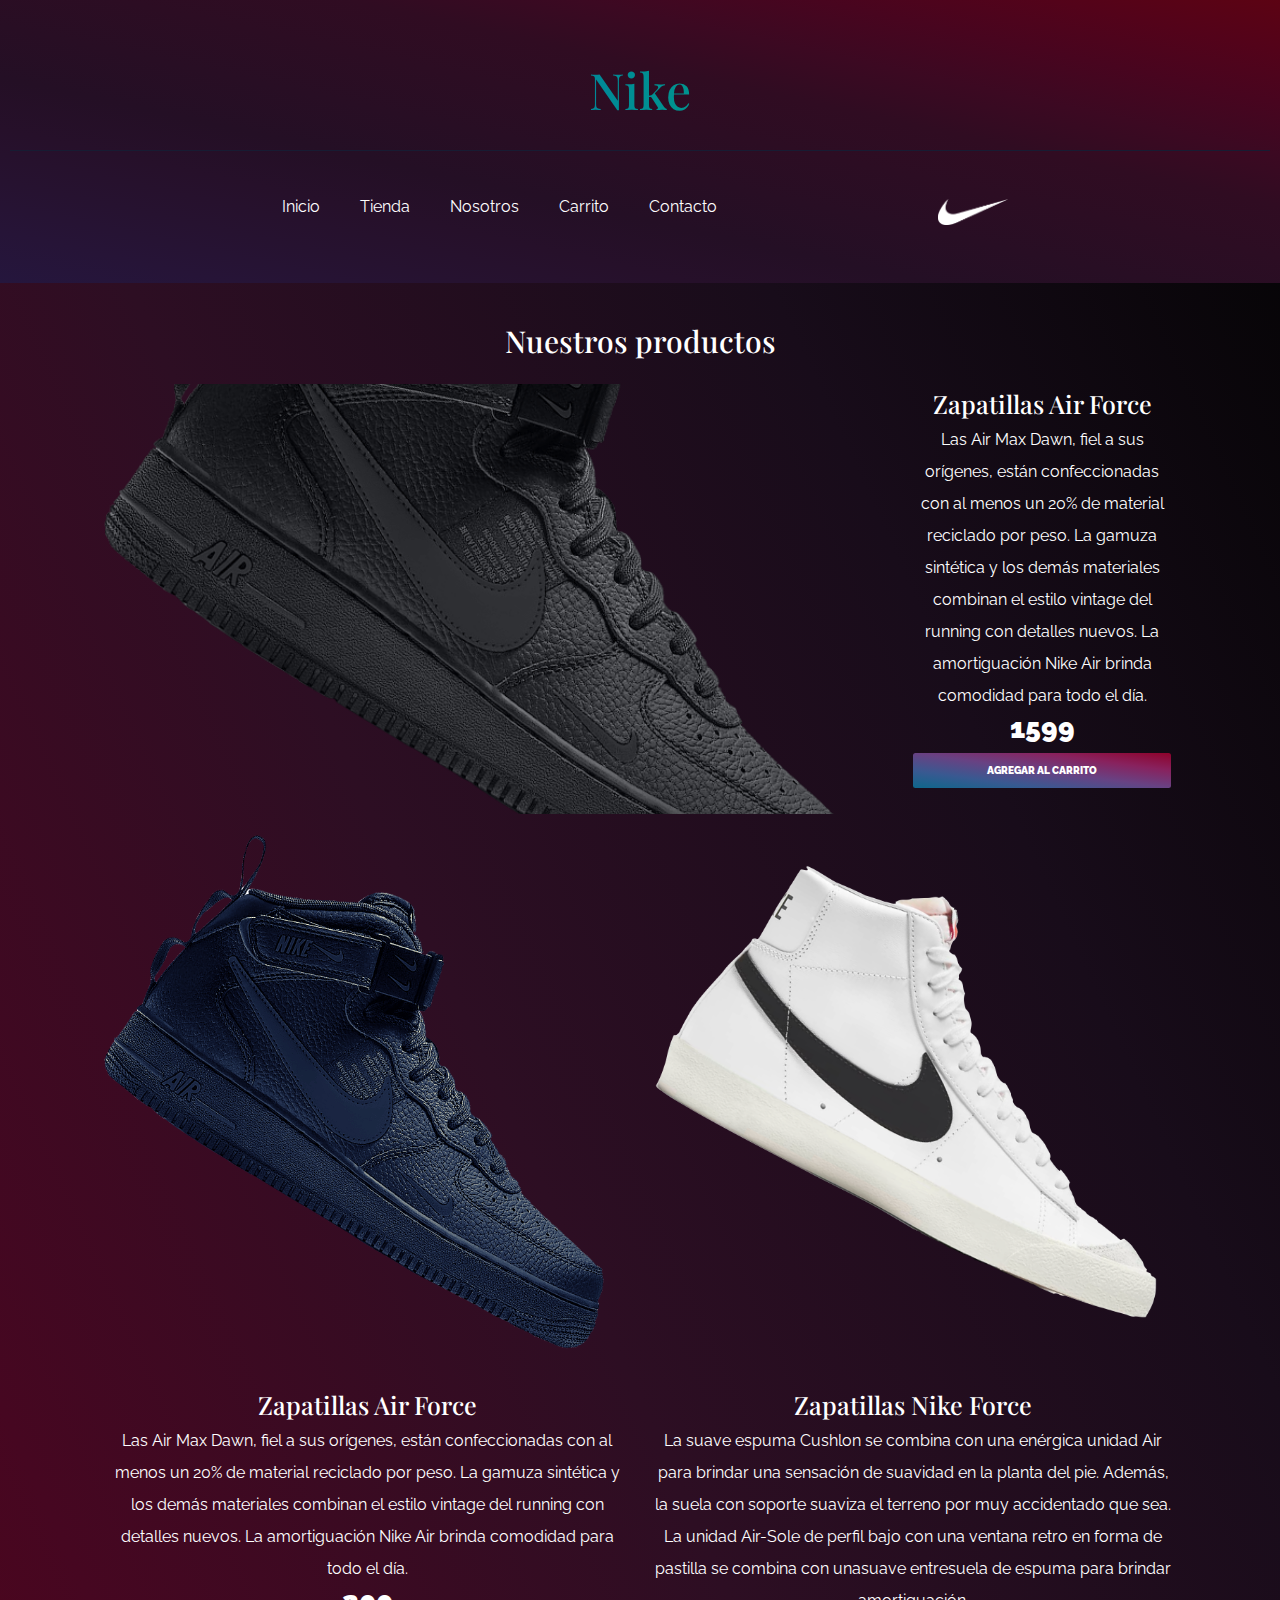
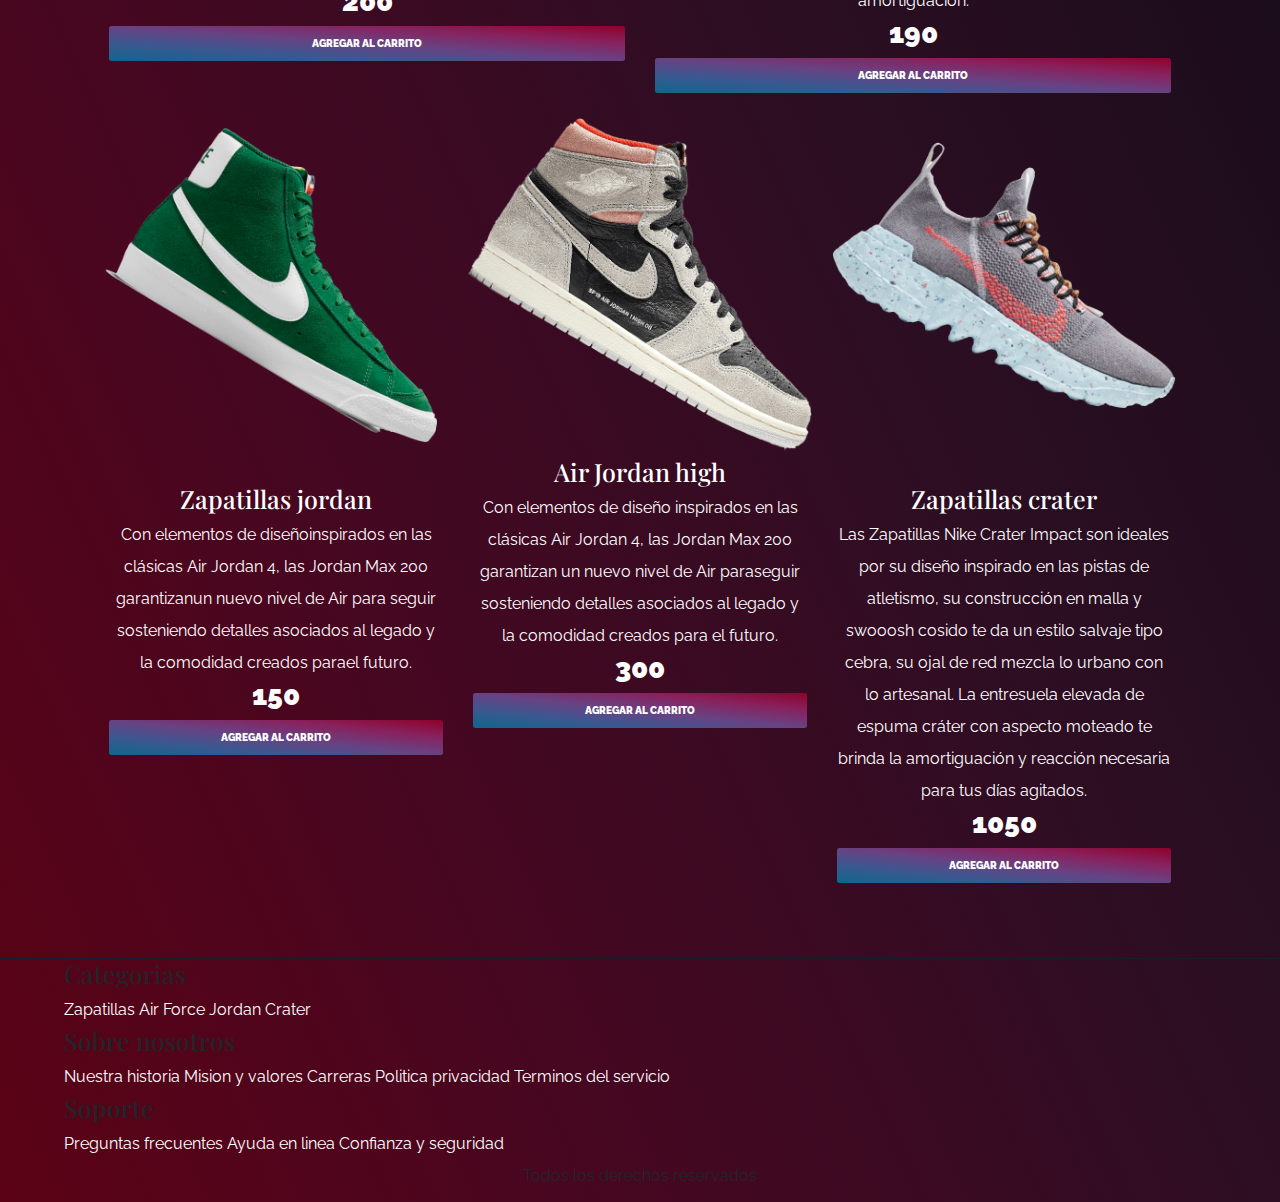
<file: tienda.html>
<!DOCTYPE html>
<html lang="en">

<head>
    <meta charset="UTF-8">
    <meta http-equiv="X-UA-Compatible" content="IE=edge">
    <meta name="viewport" content="width=device-width, initial-scale=1.0">
    <link rel="preconnect" href="https://fonts.googleapis.com">
    <link rel="preconnect" href="https://fonts.gstatic.com" crossorigin>
    <link href="https://fonts.googleapis.com/css2?family=Raleway:wght@400;600;900&display=swap" rel="stylesheet">
    <link rel="preconnect" href="https://fonts.googleapis.com">
    <link rel="preconnect" href="https://fonts.gstatic.com" crossorigin>
    <link rel="stylesheet" href="https://use.fontawesome.com/releases/v5.15.4/css/all.css"
        integrity="sha384-DyZ88mC6Up2uqS4h/KRgHuoeGwBcD4Ng9SiP4dIRy0EXTlnuz47vAwmeGwVChigm" crossorigin="anonymous">
    <link
        href="https://fonts.googleapis.com/css2?family=Playfair+Display:wght@400;600&family=Raleway:wght@400;600;900&display=swap"
        rel="stylesheet">
    <link rel="stylesheet" href="bootstrap.css">
    <link rel="stylesheet" href="estilos.css">
    <title>Nike - Just Do it</title>
    <link rel="shortcut icon" href="img/logo.png">
</head>
<body>
    <header>
        <h1 class="nombre-sitio">Nike</h1>

    <div class="contenedor-navegacion">
        <nav class="nav-principal contenedor">
            <ul class="enlaces-menu">
                <a href="index.html">Inicio</a>
                <a href="tienda.html">Tienda</a>
                <a href="paginas/nosotros.html">Nosotros</a>
                <a href="paginas/carrito.html">Carrito</a>
                <a href="paginas/contacto.html">Contacto</a>
            </ul>
            <button class="ham">
                <span class="br-1"></span>
                <span class="br-2"></span>
                <span class="br-3"></span>
            </button>
            <div class="navbar" id="navbar">
                <ul class="navbar-nav mr-auto">
                    <li class="nav-item dropdown">
                        <img src="img/logo.png" class="nav-link dropdown-toggle img-fluid" height="70px"
                            width="70px" href="#" id="dropdown01" data-toggle="dropdown" aria-haspopup="true"
                            aria-expanded="false"></img>
                        <div id="carrito" class="dropdown-menu" aria-labelledby="navbar">
                            <table id="lista-carrito" class="table">
                                <thead>
                                    <tr>
                                        <th>Imagen</th>
                                        <th>Nombre</th>
                                        <th>Precio</th>
                                        <th></th>
                                    </tr>
                                </thead>
                                <tbody></tbody>
                            </table>

                            <a href="#" id="vaciar-carrito" class="btn btn-primary btn-block">Vaciar Carrito</a>
                            <a href="#" id="procesar-pedido" class="btn btn-danger btn-block">Procesar
                                Compra</a>
                        </div>
                    </li>
                </ul>
            </div>
        </nav>
    </div>
</header>
<main class="contenido-principal contenedor">
    <h2 class="text-center">Nuestros productos</h2>
    <div class="listado-productos" id="listar-productos"> </div>

        <!--PRODUCTOS CON JS-->
        <template id="template-card">
            <div class="producto">
                <img src="img/producto1.jpg" id="imagen" alt="Imagen del producto, que es una PC">
                <div class="texto-producto text-center first-item">
                    <h3 id="titulo">Zapatillas Air Force</h3>
                    <p>Lorem ipsum dolor sit amet consectetur adipisicing elit. Tempore consequatur esse magni velit, officiis commodi laudantium rerum delectus illum ut sit, aliquid incidunt qui illo veniam accusamus culpa modi dolor.
                    </p>
                    <h4 class="card-title pricing-card-title precio"><span class="precio">$1599</span></h4>
                    <a href="#" class="btn agregar-carrito" data-id="1">Agregar al carrito</a>
                </div>
                <!---INFORMACION DEL PRODUCTO-->
            </div>
            <!--PRODUCTO-->
        </template>
</main>
<footer class="site-footer">
    <div class="footer-grid contenedor">
        <div>
            <h3>Categorias</h3>
            <nav>
                <a href="">Zapatillas Air Force</a>
                <a href="">Jordan</a>
                <a href="">Crater</a>
            </nav>
        </div>
        <div>
            <h3>Sobre nosotros</h3>
            <nav>
                <a href="">Nuestra historia</a>
                <a href="">Mision y valores</a>
                <a href="">Carreras</a>
                <a href="">Politica privacidad</a>
                <a href="">Terminos del servicio</a>
            </nav>
        </div>
        <div>
            <h3>Soporte</h3>
            <nav>
                <a href="">Preguntas frecuentes</a>
                <a href="">Ayuda en linea</a>
                <a href="">Confianza y seguridad</a>
            </nav>
        </div>
    </div>
    <p class="text-center">Todos los derechos reservados</p>
</footer>
    <script src="js/carrito.js"></script>
    <script src="js/pedidos.js"></script>
    <script src="js/stock.js"></script>
    <script src="https://code.jquery.com/jquery-3.5.1.slim.min.js"></script>
    <script src="https://cdn.jsdelivr.net/npm/popper.js@1.16.0/dist/umd/popper.min.js"
    integrity="sha384-Q6E9RHvbIyZFJoft+2mJbHaEWldlvI9IOYy5n3zV9zzTtmI3UksdQRVvoxMfooAo"
    crossorigin="anonymous"></script>
    <script src="https://stackpath.bootstrapcdn.com/bootstrap/4.5.0/js/bootstrap.min.js"
    integrity="sha384-OgVRvuATP1z7JjHLkuOU7Xw704+h835Lr+6QL9UvYjZE3Ipu6Tp75j7Bh/kR0JKI"
    crossorigin="anonymous"></script>
</body>
</html>
</file>
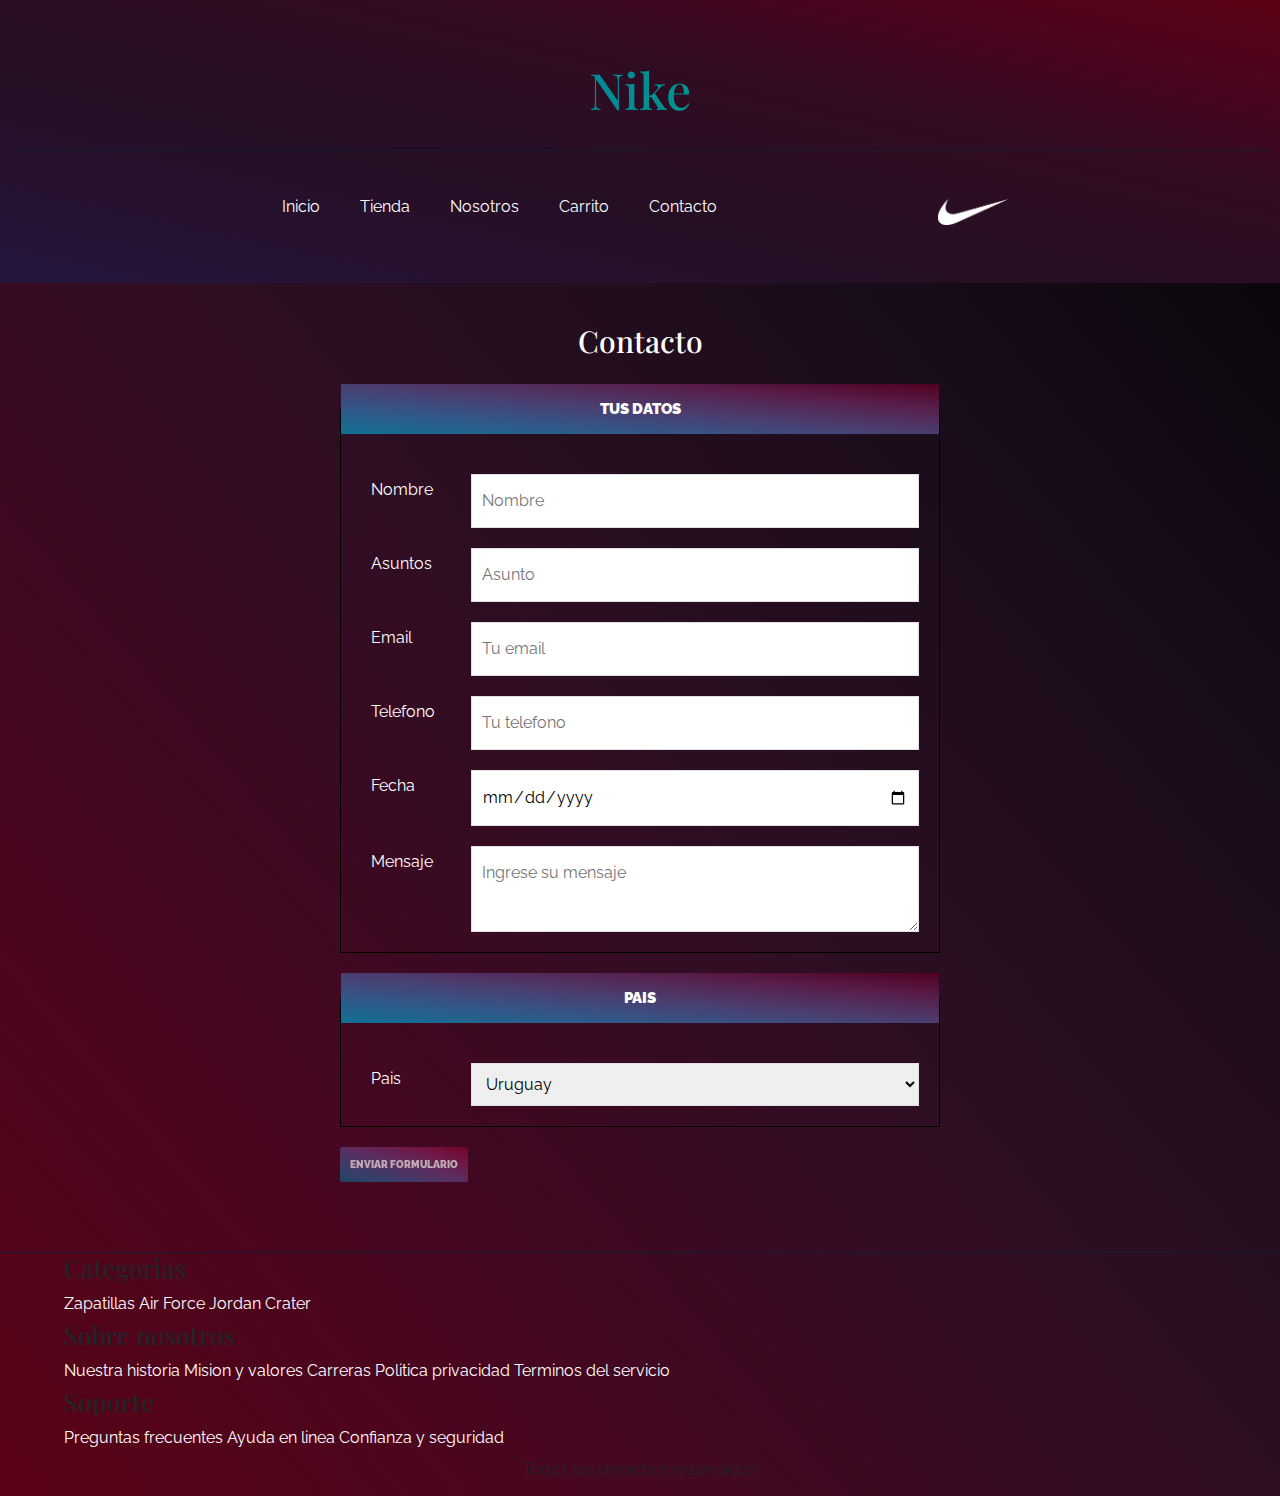
<file: paginas/contacto.html>
<!DOCTYPE html>
<html lang="en">

<head>
    <meta charset="UTF-8">
    <meta http-equiv="X-UA-Compatible" content="IE=edge">
    <meta name="viewport" content="width=device-width, initial-scale=1.0">
    <link rel="preconnect" href="https://fonts.googleapis.com">
    <link rel="preconnect" href="https://fonts.gstatic.com" crossorigin>
    <link href="https://fonts.googleapis.com/css2?family=Raleway:wght@400;600;900&display=swap" rel="stylesheet">
    <link rel="preconnect" href="https://fonts.googleapis.com">
    <link rel="preconnect" href="https://fonts.gstatic.com" crossorigin>
    <link rel="stylesheet" href="https://use.fontawesome.com/releases/v5.15.4/css/all.css"
        integrity="sha384-DyZ88mC6Up2uqS4h/KRgHuoeGwBcD4Ng9SiP4dIRy0EXTlnuz47vAwmeGwVChigm" crossorigin="anonymous">
    <link
        href="https://fonts.googleapis.com/css2?family=Playfair+Display:wght@400;600&family=Raleway:wght@400;600;900&display=swap"
        rel="stylesheet">
    <link rel="stylesheet" href="../bootstrap.css">
    <link rel="stylesheet" href="../estilos.css">
    <title>Nike - Just Do it</title>
    <link rel="shortcut icon" href="../img/logo.png">
</head>

<body>
    <header>
        <h1 class="nombre-sitio">Nike</h1>

    <div class="contenedor-navegacion">
        <nav class="nav-principal contenedor">
            <ul class="enlaces-menu">
                <a href="../index.html">Inicio</a>
                <a href="../tienda.html">Tienda</a>
                <a href="nosotros.html">Nosotros</a>
                <a href="carrito.html">Carrito</a>
                <a href="contacto.html">Contacto</a>
            </ul>
            <button class="ham">
                <span class="br-1"></span>
                <span class="br-2"></span>
                <span class="br-3"></span>
            </button>

            <div class="navbar" id="navbar">
                <ul class="navbar-nav mr-auto">
                    <li class="nav-item dropdown">
                        <img src="../img/logo.png" class="nav-link dropdown-toggle img-fluid" height="70px"
                            width="70px" href="#" id="dropdown01" data-toggle="dropdown" aria-haspopup="true"
                            aria-expanded="false"></img>
                        <div id="carrito" class="dropdown-menu" aria-labelledby="navbar">
                            <table id="lista-carrito" class="table">
                                <thead>
                                    <tr>
                                        <th>Imagen</th>
                                        <th>Nombre</th>
                                        <th>Precio</th>
                                        <th></th>
                                    </tr>
                                </thead>
                                <tbody></tbody>
                            </table>

                            <a href="#" id="vaciar-carrito" class="btn btn-primary btn-block">Vaciar Carrito</a>
                            <a href="#" id="procesar-pedido" class="btn btn-danger btn-block">Procesar
                                Compra</a>
                        </div>
                    </li>
                </ul>
            </div>
        </nav>
    </div>
</header>
    <main class="contenido-principal contenedor">
        <h2 class="text-center">Contacto</h2>
        <form action="" class="formulario" id="enviar-email">
            <fieldset>
                <legend>Tus datos</legend>
            <div class="campo">
                <label for="nombre">Nombre</label>
                <input id="nombre" type="text" placeholder="Nombre">
            </div>

            <div class="campo">
                <label for="Asunto">Asuntos</label>
                <input id="asunto" type="text" placeholder="Asunto">
            </div>

            <div class="campo">
                <label for="email">Email</label>
                <input id="email" type="email" placeholder="Tu email">
            </div>
            <div class="campo">
                <label for="tel">Telefono</label>
                <input id="tel" type="tel" placeholder="Tu telefono">
            </div>
            <div class="campo">
                <label for="date">Fecha</label>
                <input id="date" type="date">
            </div>
            <div class="campo">
                <label for="tel">Mensaje</label>
                <textarea placeholder="Ingrese su mensaje" id="mensaje"></textarea>
            </div>
        </fieldset>
        <fieldset>
            <legend>Pais</legend>
            <div class="campo">
                <label for="pais" id="pais">Pais</label>
                <select>
                    <option>
                        Uruguay
                    </option>
                    <option>
                        Argentina
                    </option> <option>
                        Paraguay
                    </option>
                    <option>
                        Otro
                    </option>
                </select>
            </div>
        </fieldset>
        <div class="row justify-content-center" id="loaders">
            <img id="cargando" src="../img/cargando.gif" width="220">
        </div>
            <input type="submit" class ="btn" id="enviar" value="Enviar formulario">
    </form>

    </main>
    <footer class="site-footer">
        <div class="footer-grid contenedor">
            <div>
                <h3>Categorias</h3>
                <nav>
                    <a href="">Zapatillas Air Force</a>
                    <a href="">Jordan</a>
                    <a href="">Crater</a>
                </nav>
            </div>
            <div>
                <h3>Sobre nosotros</h3>
                <nav>
                    <a href="">Nuestra historia</a>
                    <a href="">Mision y valores</a>
                    <a href="">Carreras</a>
                    <a href="">Politica privacidad</a>
                    <a href="">Terminos del servicio</a>
                </nav>
            </div>
            <div>
                <h3>Soporte</h3>
                <nav>
                    <a href="">Preguntas frecuentes</a>
                    <a href="">Ayuda en linea</a>
                    <a href="">Confianza y seguridad</a>
                </nav>
            </div>
        </div>
        <p class="text-center">Todos los derechos reservados</p>
    </footer>
<script src="../js/carrito.js"></script>
<script src="../js/pedidos.js"></script>
<script src="../js/formulario.js"></script>
<script src="https://code.jquery.com/jquery-3.6.0.min.js"></script>
<script src="https://cdn.jsdelivr.net/npm/popper.js@1.16.0/dist/umd/popper.min.js"
integrity="sha384-Q6E9RHvbIyZFJoft+2mJbHaEWldlvI9IOYy5n3zV9zzTtmI3UksdQRVvoxMfooAo"
crossorigin="anonymous"></script>
<script src="https://stackpath.bootstrapcdn.com/bootstrap/4.5.0/js/bootstrap.min.js"
integrity="sha384-OgVRvuATP1z7JjHLkuOU7Xw704+h835Lr+6QL9UvYjZE3Ipu6Tp75j7Bh/kR0JKI"
crossorigin="anonymous"></script>
</body>
</html>
</file>
<file: estilos.css>
* {
    margin: 0px;
    padding: 0px;
    box-sizing: border-box;
  }
  
  html {
    font-size: 62.5%;
  }
  
  a {
    text-decoration: none;
    color: #fff;
  }
  
  img {
    max-width: 100%;
    display: block;
  }
  
  h1, h2, h3 {
    font-family: "Playfair Display", serif;
  }
  
  h1 {
    font-size: 5rem;
  }
  
  h2 {
    font-size: 3rem;
    color: #fff;
  }
  
  h3 {
    font-size: 2.5rem;
  }
  
  td, th, label, .datos {
    color: #0A63FD;
  }
  
  .text-center {
    text-align: center;
  }
  
  body {
    font-family: "Raleway", sans-serif;
    font-size: 1.6rem;
    line-height: 2;
    background-image: linear-gradient(to right top, #5b0215, #460721, #2d0e23, #180c1a, #030303);
  }
  
  .contenedor {
    width: 90%;
    margin: 0 auto;
  }
  
  .btn {
    background-image: linear-gradient(to right top, #0e678b, #395991, #684283, #88225e, #8e022b);
    color: #fff;
    display: block;
    text-transform: uppercase;
    font-weight: 900;
    padding: 1rem;
    cursor: pointer;
    border: none;
  }
  
  /*HEADER Y NAVEGACION*/
  header {
    background-image: linear-gradient(to right top, #25163d, #261437, #261230, #26102a, #240f25, #280e24, #2c0d23, #300c22, #3c0922, #48051f, #53031a, #5c0313);
    padding: 1rem;
  }
  header .nombre-sitio {
    text-align: center;
    margin-top: 5rem;
    color: transparent;
    background: linear-gradient(to right, #0042D1 0%, #00DA55 100%);
    -webkit-background-clip: text;
  }
  header .contenedor-navegacion {
    border-top: 1px solid #171C33;
    margin-top: 3rem;
  }
  header .contenedor-navegacion .nav-principal {
    display: flex;
    flex-direction: column;
    align-items: center;
    padding: 2rem 0;
    width: 60%;
  }
  @media (min-width: 768px) {
    header .contenedor-navegacion .nav-principal {
      flex-direction: row;
      justify-content: space-between;
    }
  }
  header .contenedor-navegacion .enlaces-menu {
    display: flex;
    flex-direction: column;
    display: none;
  }
  @media (min-width: 768px) {
    header .contenedor-navegacion .enlaces-menu {
      flex-direction: row;
      align-items: center;
      display: flex;
    }
  }
  header .contenedor-navegacion .enlaces-menu a {
    margin: 2rem;
  }
  header .contenedor-navegacion .enlaces-menu.activado {
    display: flex;
  }
  header .hero {
   
    height: 20rem;
    background-repeat: no-repeat;
    background-size: cover;
    background-position: bottom;
  }
  @media (min-width: 768px) {
    header .hero {
      height: 50rem;
    }
  }
  
  /*FIN DEL HEADER*/
  .productos h2 {
    margin-top: 1.4rem;
    margin-bottom: 2rem;
  }
  @media (min-width: 520px) {
    .productos .listado {
      display: grid;
      grid-template-columns: repeat(auto-fit, minmax(100px, 2fr));
      align-items: center;
      gap: 4rem;
    }
  }
  
  .categoria {
    margin-bottom: 2rem;
  }
  @media (min-width: 768px) {
    .categoria {
      margin-bottom: 0;
    }
  }
  
  .categoria a {
    text-align: center;
    display: block;
    font-size: 2.7rem;
  }
  @media (min-width: 520px) {
    .categoria a {
      font-size: 2.2rem;
    }
  }
  
  .categoria a:hover {
    background: #0E1B37;
    color: #fff;
  }
  
  /*SOBRE NOSOTROS INDEX*/
  .sobre-nosotros {
    margin-top: 3rem;
    padding: 2rem;
    /*SECCION PRINCIPAL DE PRODUCTOS*/
  }
  .sobre-nosotros h2 {
    font-weight: 700;
  }
  .sobre-nosotros p {
    margin: 10px;
  }
  .sobre-nosotros .grid {
    display: flex;
    flex-direction: column;
  }
  @media (min-width: 1200px) {
    .sobre-nosotros .grid {
      display: grid;
      grid-template-columns: 1fr 1fr;
    }
  }
  .sobre-nosotros .texto-nosotros {
    color: #fff;
    font-weight: 400;
  }
  
  .contenido-principal {
    padding: 4rem;
    /*SOBRE NOSOTROS*/
    /*FOOTER*/
  }
  .contenido-principal h2 {
    margin-bottom: 2.5rem;
  }
  @media (min-width: 1200px) {
    .contenido-principal .listado-productos {
      display: grid;
      grid-template-columns: repeat(6, 1fr);
      gap: 2rem;
    }
    .contenido-principal .first-item {
      padding: 0.5rem;
    }
    .contenido-principal .producto:nth-child(1) {
      grid-column: 1/7;
      display: grid;
      grid-template-columns: 3fr 1fr;
    }
    .contenido-principal .producto:nth-child(1) img {
      height: 43rem;
      width: 100%;
      object-fit: cover;
    }
    .contenido-principal .producto:nth-child(2) {
      grid-column: 1/4;
    }
    .contenido-principal .producto:nth-child(3) {
      grid-column: 4/7;
    }
    .contenido-principal .producto:nth-child(4) {
      grid-column: 1/3;
    }
    .contenido-principal .producto:nth-child(5) {
      grid-column: 3/5;
    }
    .contenido-principal .producto:nth-child(6) {
      grid-column: 5/7;
    }
  }
  .contenido-principal .producto {
    margin-bottom: 2rem;
  }
  @media (min-width: 1200px) {
    .contenido-principal .producto {
      margin-bottom: 0;
    }
  }
  .contenido-principal .producto p {
    margin: 1.5rem;
  }
  @media (min-width: 768px) {
    .contenido-principal .producto p {
      margin: 0;
    }
  }
  .contenido-principal .producto:last-of-type {
    margin-bottom: 0;
  }
  .contenido-principal .precio {
    font-size: 2.8rem;
    font-weight: 900;
  }
  .contenido-principal .texto-producto {
    background-size: cover;
    background-position: center;
    color: white;
  }
  .contenido-principal .contenido-nosotros {
    display: grid;
    grid-template-columns: repeat(auto-fit, minmax(25rem, 1fr));
    column-gap: 4rem;
    color: white;
  }
  .contenido-principal .contenido-nosotros .informacion-nosotros {
    display: flex;
    flex-direction: column;
    justify-content: space-evenly;
    padding: 5rem;
  }
  @media (min-width: 768px) {
    .contenido-principal .contenido-nosotros .informacion-nosotros {
      padding: 0;
    }
  }
  .contenido-principal footer {
    background-image: linear-gradient(to right top, #26133a, #231236, #201133, #1d102f, #1a0f2b);
    color: white;
    padding: 3rem 0;
  }
  
  .site-footer {
    border-top: 1px solid #171C33;
    margin-top: 3rem;
  }
  
  /*CONTACTO*/
  .formulario {
    max-width: 60rem;
    margin: 0 auto;
  }
  .formulario fieldset {
    border: 1px solid black;
    margin-bottom: 2rem;
  }
  @media (max-width: 768px) {
    .formulario fieldset {
      padding: 2rem;
    }
  }
  .formulario legend {
    width: 100%;
    text-align: center;
    background-image: linear-gradient(to right top, #0f7093, #315888, #4b3d6f, #571f4b, #510022);
    color: #fff;
    text-transform: uppercase;
    font-weight: 900;
    padding: 1rem;
    margin-bottom: 4rem;
  }
  .formulario .campo {
    display: flex;
    margin-bottom: 2rem;
  }
  .formulario .campo label {
    flex-basis: 10rem;
    color: #fff;
    margin-left: 3rem;
  }
  @media (max-width: 768px) {
    .formulario .campo label {
      display: none;
    }
  }
  @media (max-width: 768px) {
    .formulario #email {
      margin-left: 3rem;
    }
  }
  .formulario .campo input:not([type=radio]),
  .formulario textarea,
  .formulario select {
    flex: 1;
    border: 1px solid #e1e1e1;
    padding: 1rem;
    margin-right: 2rem;
  }
  @media (max-width: 768px) {
    .formulario input, .formulario #date {
      width: 90%;
      padding-left: 2rem;
    }
  }
  
  /*BLOG*/
  @media (min-width: 768px) {
    .contenedor-blog {
      display: grid;
      grid-template-columns: 2fr 1fr;
      gap: 4rem;
    }
  }
  article {
    border-bottom: 2px solid #e1e1e1;
    padding-bottom: 4rem;
    margin-bottom: 2rem;
    color: #fff;
  }
  @media (min-width: 768px) {
    article .entrada-meta {
      display: flex;
      justify-content: space-between;
    }
  }
  article .titulo-entrada {
    text-align: center;
  }
  @media (min-width: 768px) {
    article .titulo-entrada {
      text-align: left;
    }
  }
  article em {
    color: #003FCA;
  }
  article p {
    font-weight: 600;
    margin-top: 1rem;
    margin-bottom: 1rem;
  }
  article .contenido-entrada-blog {
    width: 60rem;
    margin: 0 auto;
  }
  
  aside {
    color: #fff;
  }
  aside h3 {
    margin-bottom: 3rem;
  }
  
  /*UTILIDADES DEL DOM PARA MANEJAR JAVASCRIPT*/
  .precioProductos {
    background: linear-gradient(to right, #1073ba 0%, #00DA55 100%);
    background-clip: border-box;
    -webkit-background-clip: text;
    font-size: 2.5rem;
  }
  
  .totalProductos {
    color: #fff;
    font-size: 3rem;
    text-align: center;
  }
  
  #cargando {
    display: none;
  }
  
  .desactivado {
    cursor: not-allowed;
  }
  
  .error {
    color: #FC6605;
    border-bottom: #FC6605;
  }
  
  .bien {
    border-bottom: #36FC05;
    color: #000;
  }
  
  .fallo {
    color: #FC6605;
  }
  
  .btn-up {
    display: flex;
    justify-content: center;
  }
  
  /*TABLA DEL CARRITO*/
  .producto-descripcion, .datos, .compra {
    color: #fff;
  }
  
  /*MENU HAMBURGUESA*/
  .ham {
    display: none;
    cursor: pointer;
    border: none;
    margin: 0;
    padding: 0;
    background-color: transparent;
  }
  @media (max-width: 768px) {
    .ham {
      display: block;
      position: absolute;
      right: 25px;
    }
  }
  .ham span {
    display: block;
    background-color: #f3f3f3;
    height: 3px;
    width: 28px;
    margin: 10px auto;
    border-radius: 2px;
  }
</file>
